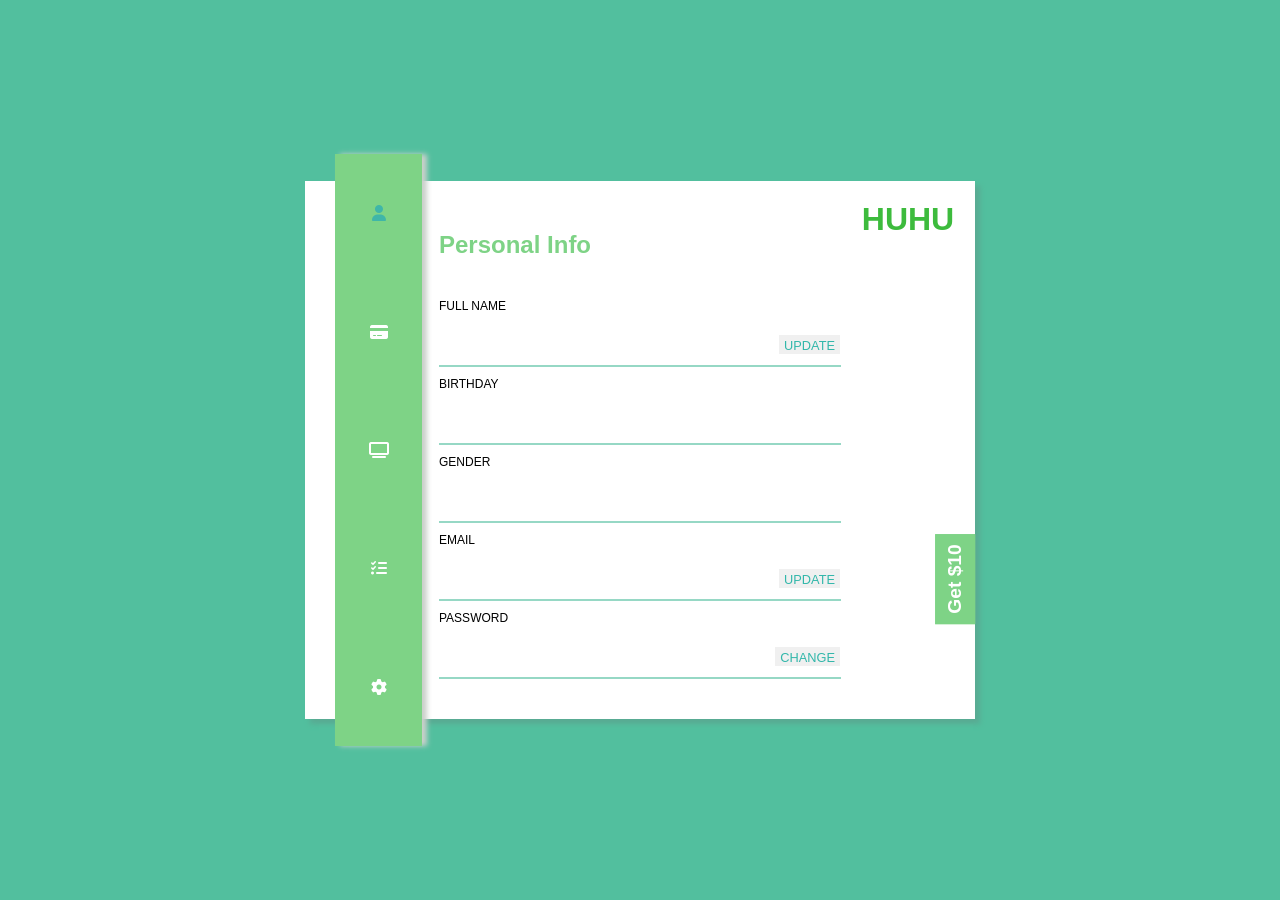
<file: KT giữa kì/index.html>
<!DOCTYPE html>
<html lang="en">
<head>
    <meta charset="UTF-8">
    <meta name="viewport" content="width=device-width, initial-scale=1.0">
    <title>Document</title>
    <link rel="stylesheet" href="https://cdnjs.cloudflare.com/ajax/libs/font-awesome/6.5.2/css/all.min.css" integrity="sha512-SnH5WK+bZxgPHs44uWIX+LLJAJ9/2PkPKZ5QiAj6Ta86w+fsb2TkcmfRyVX3pBnMFcV7oQPJkl9QevSCWr3W6A==" crossorigin="anonymous" referrerpolicy="no-referrer" />
    <link rel="stylesheet" href="index.css">
</head>
<body>
    <div class="container">
        <div class="green">
            <div class="green1">
                <i class="fa-solid fa-user"></i>
            </div>

            <div class="green0">
                <i class="fa-solid fa-credit-card"></i>
            </div>

            <div class="green0">
                <i class="fa-solid fa-tv"></i>
            </div>

            <div class="green0">
                <i class="fa-solid fa-list-check"></i>
            </div>

            <div class="green0">
                <i class="fa-solid fa-gear"></i>
            </div>
        </div>
        
        <div class="white">
            <div class="frame1">
                <div class="title">
                    <div>
                        <h2>Personal Info</h2>
                    </div>
                </div>

                <div class="form">
                    <div class="form1 form0">
                        <div class="form1-1 form0-1">
                            <p>FULL NAME</p>
                        </div>

                        <div class="form1-2 form0-2">
                            <div class="form1-2-input">
                                <input type="text">
                            </div>

                            <div class="form1-2-update">
                                <p>UPDATE</p>
                            </div>
                        </div>
                    </div>

                    <div class="form2 form0">
                        <div class="form2-1 form0-1">
                            <p>BIRTHDAY</p>
                        </div>

                        <div class="form2-2 form0-2">
                            <input type="text">
                        </div>
                    </div>

                    <div class="form3 form0">
                        <div class="form3-1 form0-1">
                            <p>GENDER</p>
                        </div>

                        <div class="form3-2 form0-2">
                            <input type="text">
                        </div>
                    </div>

                    <div class="form4 form0">
                        <div class="form4-1 form0-1">
                            <p>EMAIL</p>
                        </div>

                        <div class="form4-2 form0-2">
                            <div class="form4-2-input">
                                <input type="text">
                            </div>

                            <div class="form4-2-update">
                                <p>UPDATE</p>
                            </div>
                        </div>
                    </div>

                    <div class="form5 form0">
                        <div class="form5-1 form0-1">
                            <p>PASSWORD</p>
                        </div>

                        <div class="form5-2 form0-2">
                            <div class="form5-2-input">
                                <input type="password">
                            </div>

                            <div class="form5-2-change">
                                <p>CHANGE</p>
                            </div>
                        </div>
                    </div>
                </div>
            </div>

            <div class="frame2">
                <div class="frame2-1">
                    <h1>HUHU</h1>
                </div>

                <div class="frame2-2">
                    <button>
                        <b>Get $10</b>
                    </button>
                </div>
            </div>
        </div>
    </div>
</body>
</html>
</file>
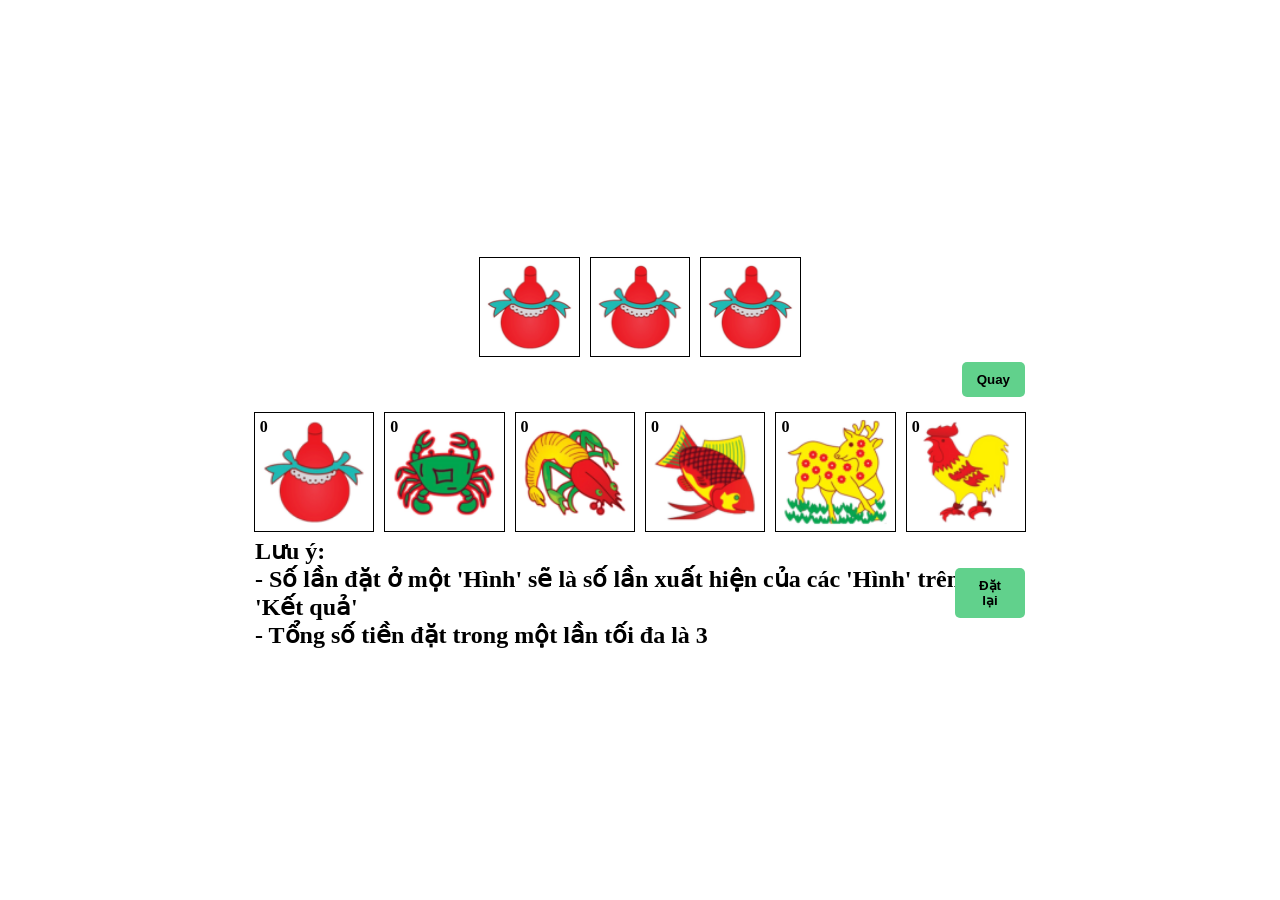
<file: Test-Cuoi-Khoa/index.html>
<!DOCTYPE html>
<html lang="en">
<head>
    <meta charset="UTF-8">
    <meta name="viewport" content="width=device-width, initial-scale=1.0">
    <title>Test Cuoi Khoa</title>
    <link rel="stylesheet" href="style.css">
</head>
<body>
    <main>
        <section class="figure figure-small">
            <div class="figure-item">
                <div class="figure-item-group">
                    <img src="./img/bau.png" />
                </div>
            </div>

            <div class="figure-item">
                <div class="figure-item-group">
                    <img src="./img/bau.png" />
                </div>
            </div>

            <div class="figure-item">
                <div class="figure-item-group">
                    <img src="./img/bau.png" />
                </div>
            </div>
        </section>

        <section class="btn1">
            <button class="btn btn-start">Quay</button>
        </section>

        <section class="figure figure-big">
            <div class="figure-item" data-id="0">
                <img src="#" />
                <span></span>
            </div>

            <div class="figure-item" data-id="1">
                <img src="#" />
                <span></span>
            </div>

            <div class="figure-item" data-id="2">
                <img src="#" />
                <span></span>
            </div>

            <div class="figure-item" data-id="3">
                <img src="#" />
                <span></span>
            </div>

            <div class="figure-item" data-id="4">
                <img src="#" />
                <span></span>
            </div>
            
            <div class="figure-item" data-id="5">
                <img src="#" />
                <span></span>
            </div>
        </section>

        <section class="desc-btn2">
            <div class="desc">
                <p>Lưu ý:</p>
                <p>- Số lần đặt ở một 'Hình' sẽ là số lần xuất hiện của các 'Hình' trên 'Kết quả'</p>
                <p>- Tổng số tiền đặt trong một lần tối đa là 3</p>
            </div>

            <div class="btn2">
                <button class="btn btn-reset">Đặt lại</button>
            </div>
        </section>
    </main>
    
    <script src="script.js"></script>
</body>
</html>
</file>
<file: KT giữa kì/index.css>
*{
    padding: 0;
    margin: 0;
    box-sizing: border-box;
    font-family: Arial, Helvetica, sans-serif;
}

body{
    background-color: #52bf9e;
    display: flex;
    justify-content: center;
    align-items: center;
    min-height: 100vh;
}

.container{
    display: flex;
    position: relative;
    width: 670px;
    box-shadow: 5px 5px 5px #59ab93;
}

.green{
    background-color: #7ed386;
    position: absolute;
    left: 4.5%;
    top: -5%;
    width: 13%;
    height: 110%;
    box-shadow: 5px 0px 5px #cbd0cb;
}

.green div{
    height: 20%;
    display: flex;
    justify-content: center;
    align-items: center;
}

.green1{
    color: #3fb6a8;
}

.green0{
    color: white;
}

.white{
    display: flex;
    justify-content: space-between;
    width: 100%;
    background-color: white;
    padding-left: 20%;
}

.frame1{
    width: 75%;
}

.title{
    color: #7ed386;
    padding-top: 50px;
}

.form{
    padding: 40px 0;
}

.form0{
    /* border: 1px solid red; */
}

.form2,
.form3,
.form4,
.form5{
    margin-top: 10px;
}

.form0-1{
    font-size: 0.75rem;
}

.form0-2{
    position: relative;
    display: flex;
    padding-top: 20px;
}

.form1-2-input,
.form4-2-input,
.form5-2-input{
    width: 100%;
}

.form1-2-input,
.form2-2,
.form3-2,
.form4-2-input,
.form5-2-input{
    padding-bottom: 10px;
    border-bottom: 2px solid #96d8c5;
}

input{
    font-size: 1.2rem;
    width: 100%;
    border: white;
    /* border-bottom: 2px solid #96d8c5; */
}

.form1-2-update,
.form4-2-update,
.form5-2-change{
    font-size: 0.8rem;
    border: 1px solid white;
    background-color: #f0f0f0;
    color: #32b7aa;
    padding: 3px 5px 1px 5px;
    position: absolute;
    top: 21px;
    right: 0px;
}

.frame2{
    position: relative;
    width: 25%;
}

.frame2-1{
    color: #3dbb3d;
    display: flex;
    justify-content: center;
    position: relative;
    top: 20px;
}

.frame2-2{
    height: 90px;
    display: flex;
    align-items: end;
    transform: rotate(-90deg);
    position: absolute;
    right: 0px;
    bottom: 95px;
}

.frame2-2 button{
    background-color: #7ed386;
    border: 1px solid #7ed386;
    padding: 8px 9.52px;
}

.frame2-2 b{
    font-size: 1.2rem;
    color: white;
}

button:hover{
    transform: rotate(90deg);
    background-color: #3fb6a8;
    border: 1px solid #3fb6a8;
    padding: 13px 9.52px;
}
</file>
<file: Test-Cuoi-Khoa/style.css>
* {
    margin: 0;
    padding: 0;
    box-sizing: border-box;
    font-weight: bold;
}

body{
    min-height: 100vh;
    display: flex;
    justify-content: center;
    align-items: center;
}

main{
    width: 780px;
    display: flex;
    flex-direction: column;
    align-items: center;
}

.figure{
    display: flex;
}

.figure-item{
    border: 1px solid black;
    margin: 5px;
}

.figure-small .figure-item{
    height: 100px;
}

.figure-small img{
    width: 98.4px;
}

.figure-big .figure-item{
    height: 120px;
    position: relative;
}

.figure-big img{
    width: 118.4px;
}

.figure-big .figure-item:hover{
    cursor: pointer;
    transform: scale(1.05);
    transition: transform 0.5s linear;
    box-shadow: 2px 2px 2px rgba(0, 0, 0, 0.25);
}

span{
    position: absolute;
    top: 5px;
    left: 5px;
}

.btn1{
    padding-bottom: 10px;
    width: 100%;
    display: flex;
    justify-content: end;
    position: relative;
    right: 5px;
}

.desc-btn2{
    width: 100%;
    display: flex;
    justify-content: space-between;
    align-items: center;
}

.desc{
    flex: 1;
    position: relative;
    left: 5px;
}

.btn2{
    width: 70px;
    position: relative;
    right: 5px;
}

button{
    padding: 10px 15px;
    background-color: #61d18c;
    border: 0;
    border-radius: 5px;
}

button:hover{
    cursor: pointer;
    opacity: 0.75;
}

p{
    font-size: 1.5rem;
}
</file>
